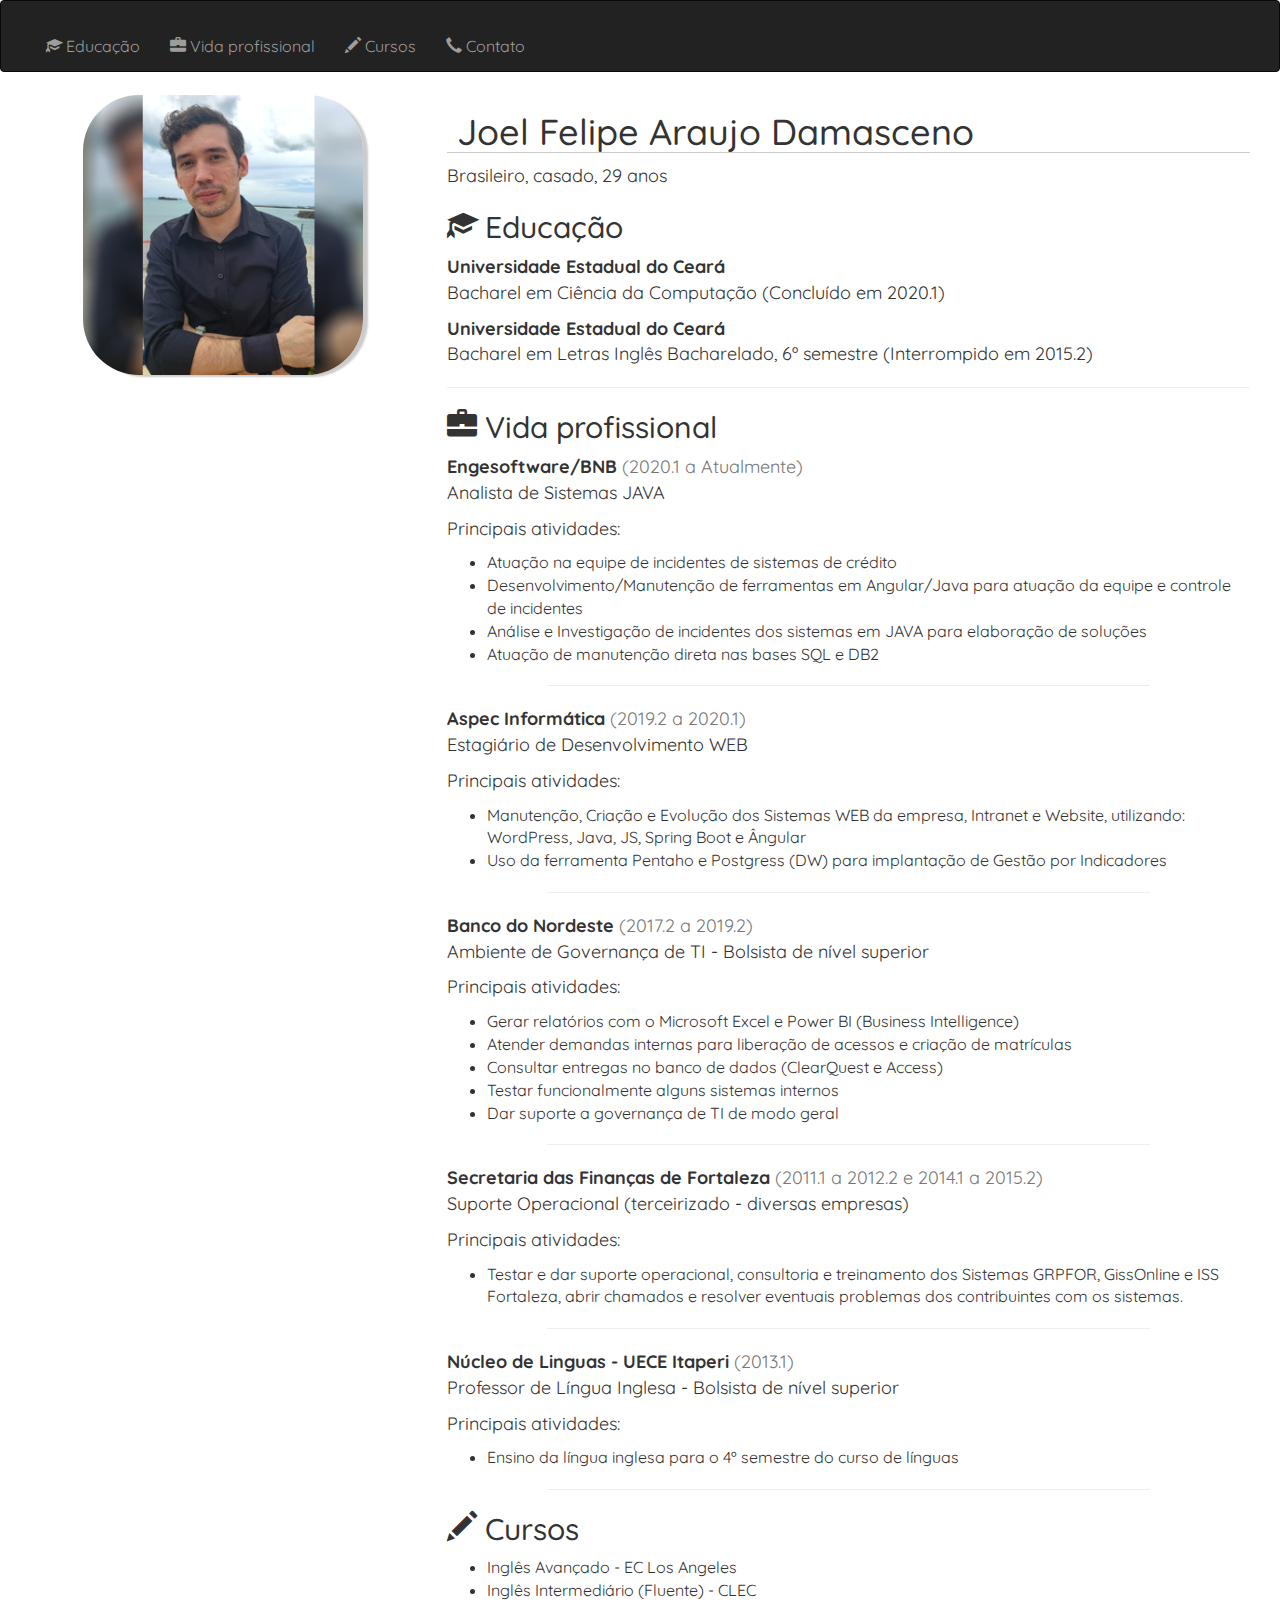
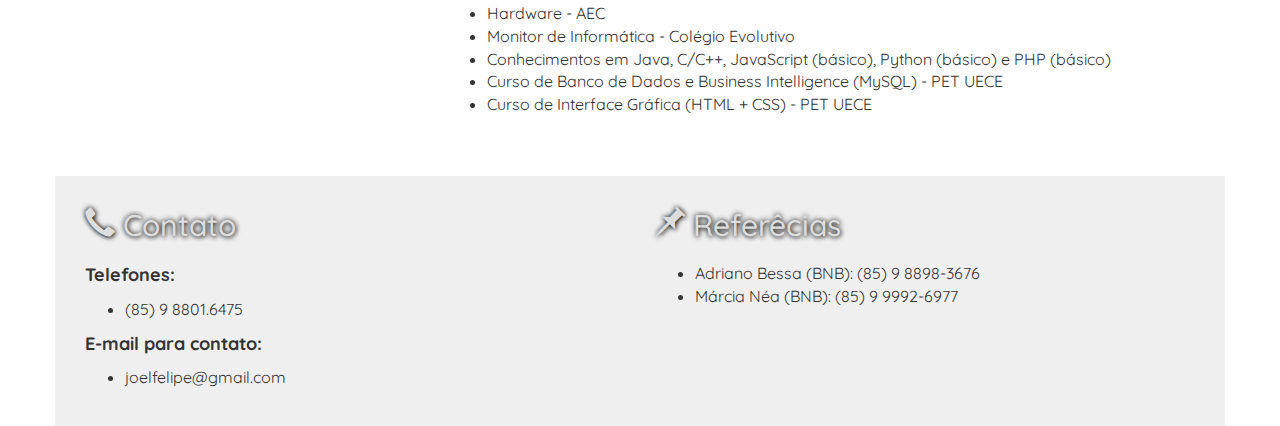
<file: old/index.html>
<!DOCTYPE html>
<html>
	<head>
		<meta charset="utf-8">
		<!--Início do Currículo-->
		<title>Currículo Joel Felipe Araujo Damasceno</title>
		<script src="https://ajax.googleapis.com/ajax/libs/jquery/3.2.1/jquery.min.js"></script>
		<link href="https://fonts.googleapis.com/css?family=Advent+Pro|Oswald|Quicksand" rel="stylesheet">
		<link href="css/bootstrap.min.css" rel="stylesheet">
		<link href="css/main.css" rel="stylesheet">
		<link href="css/footer.css" rel="stylesheet">
		<script src="js/bootstrap.js"></script>
		<meta charset="utf-8">
		<meta name="viewport" content="width=device-width, initial-scale=1">
		<link rel="stylesheet" href="https://maxcdn.bootstrapcdn.com/bootstrap/3.3.7/css/bootstrap.min.css">
		<script src="https://ajax.googleapis.com/ajax/libs/jquery/3.3.1/jquery.min.js"></script>
		<script src="https://maxcdn.bootstrapcdn.com/bootstrap/3.3.7/js/bootstrap.min.js"></script>
		<style>
			body {
			  position: relative; 
			}
			.affix {
			  top:0;
			  width: 100%;
			  z-index: 9999 !important;
			}
			.navbar {
			  margin-bottom: 0px;
			}

			.affix ~ .container-fluid {
			 position: relative;
			 top: 50px;
			}
			#section1 {padding-top:50px;height:500px;color: #fff; background-color: #1E88E5;}
			#section2 {padding-top:50px;height:500px;color: #fff; background-color: #673ab7;}
			#section3 {padding-top:50px;height:500px;color: #fff; background-color: #ff9800;}
			#section41 {padding-top:50px;height:500px;color: #fff; background-color: #00bcd4;}
			#section42 {padding-top:50px;height:500px;color: #fff; background-color: #009688;}
		 </style>
		
	</head>
	<body>
		<header class="container">
		</header>
		<nav class="navbar navbar-inverse" data-spy="fix" data-offset-top="400">
		  <div class="container-fluid">
			<div class="navbar-header">
				<button type="button" class="navbar-toggle" data-toggle="collapse" data-target="#myNavbar">
					<span class="icon-bar"></span>
					<span class="icon-bar"></span>
					<span class="icon-bar"></span>			  
			  </button>
			</div>
			<div>
			  <div class="collapse navbar-collapse" id="myNavbar">
				<ul class="nav navbar-nav">
				  <li><a href="#educacao"><span class="glyphicon glyphicon-education"></span> Educação</a></li>
				  <li><a href="#profissional"><span class="glyphicon glyphicon-briefcase"></span> Vida profissional</a></li>
				  <li><a href="#cursos"><span class="glyphicon glyphicon-pencil"></span> Cursos</a></li>
				  <li><a href="#contato"><span class="glyphicon glyphicon-earphone"></span> Contato</a></li>
				</ul>
			  </div>
			</div>
		  </div>
		</nav>
		
		
		<div id="principal" class="container-fluid">
			<div id="container-img" class="col-md-4">
				<img src="img/foto linkedin.png" alt="Foto Joel Felipe" title="Foto Joel Felipe" /> <br/>
			</div>
			<div class="col-md-8">
				<h1>Joel Felipe Araujo Damasceno</h1>
				<p>Brasileiro, casado, 29 anos</p>
				<section id="educacao">
					<h2><span class="glyphicon glyphicon-education"></span> Educação</h2>
					<p><strong>Universidade Estadual do Ceará</strong><br/>Bacharel em Ciência da Computação (Concluído em 2020.1)</p>
					<p><strong>Universidade Estadual do Ceará</strong><br/>Bacharel em Letras Inglês Bacharelado, 6º semestre (Interrompido em 2015.2)</p>
					
				</section>
				<hr/>
				<section id="profissional">
					<h2><span class="glyphicon glyphicon-briefcase"></span> Vida profissional</h2>
					<p>
						<strong>Engesoftware/BNB</strong><span class="data"> (2020.1 a Atualmente)</span>
						<br/>Analista de Sistemas JAVA
					</p>
					<p>
						Principais atividades:
						<ul>
							<li>Atuação na equipe de incidentes de sistemas de crédito</li>
							<li>Desenvolvimento/Manutenção de ferramentas em Angular/Java para atuação da equipe e controle de incidentes</li>
							<li>Análise e Investigação de incidentes dos sistemas em JAVA para elaboração de soluções</li>
							<li>Atuação de manutenção direta nas bases SQL e DB2</li>
						</ul>
					</p>
					<hr/>
					<p>
						<strong>Aspec Informática</strong><span class="data"> (2019.2 a 2020.1)</span>
						<br/>Estagiário de Desenvolvimento WEB
					</p>
					<p>
						Principais atividades:
						<ul>
							<li>Manutenção, Criação e Evolução dos Sistemas WEB da empresa, Intranet e Website, utilizando: WordPress, Java, JS, Spring Boot e Ângular</li>
							<li>Uso da ferramenta Pentaho e Postgress (DW) para implantação de Gestão por Indicadores</li>
						</ul>
					</p>
					<hr/>
					<p>
						<strong>Banco do Nordeste</strong><span class="data"> (2017.2 a 2019.2)</span>
						<br/>Ambiente de Governança de TI - Bolsista de nível superior
					</p>
					<p>
						Principais atividades:
						<ul>
							<li>Gerar relatórios com o Microsoft Excel e Power BI (Business Intelligence)</li>
							<li>Atender demandas internas para liberação de acessos e criação de matrículas</li>
							<li>Consultar entregas no banco de dados (ClearQuest e Access)</li>
							<li>Testar funcionalmente alguns sistemas internos</li>
							<li>Dar suporte a governança de TI de modo geral</li>
						</ul>
					</p>
					<hr/>
					<p>
						<strong>Secretaria das Finanças de Fortaleza</strong><span class="data"> (2011.1 a 2012.2 e 2014.1 a 2015.2)</span>
						<br/>Suporte Operacional (terceirizado - diversas empresas)
					</p>
					<p>Principais atividades:</p>
					<ul>
						<li>Testar e dar suporte operacional, consultoria e treinamento dos Sistemas GRPFOR, GissOnline e ISS Fortaleza, abrir chamados e resolver eventuais problemas dos contribuintes com os sistemas.</li>
					</ul>
					<hr/>
					<p>
						<strong>Núcleo de Linguas - UECE Itaperi</strong><span class="data"> (2013.1)</span>
						<br/>Professor de Língua Inglesa - Bolsista de nível superior
					</p>
					<p>
						Principais atividades:
						<ul>
							<li>Ensino da língua inglesa para o 4º semestre do curso de línguas</li>
						</ul>
					</p>
					<hr/>

				</section>
				<section id="cursos">
					<h2><span class="glyphicon glyphicon-pencil"></span> Cursos</h2>
					<ul>
						<li>Inglês Avançado - EC Los Angeles</li>
						<li>Inglês Intermediário (Fluente) - CLEC</li>
						<li>Hardware - AEC</li>
						<li>Monitor de Informática - Colégio Evolutivo</li>
						<li>Conhecimentos em Java, C/C++, JavaScript (básico), Python (básico) e PHP (básico)</li>
						<li>Curso de Banco de Dados e Business Intelligence (MySQL) - PET UECE</li>
						<li>Curso de Interface Gráfica (HTML + CSS) - PET UECE</li>
					</ul>
				</section> 
			</div>
		</div>
		<footer id="contato" class="container">
			<div class="col-md-6">
				<h2><span class="glyphicon glyphicon-earphone"></span> Contato</h2>
				<p>
					<strong>Telefones: </strong>
					<ul>
						<li>(85) 9 8801.6475</li>
					</ul>

				</p>
				<p>
					<strong>E-mail para contato: </strong>
					<ul>
						<li>joelfelipe@gmail.com</li>
					</ul>
				</p>
			</div>
			<div class="col-md-6">
				<h2><span class="glyphicon glyphicon-pushpin"></span> Referêcias</h2>
				<ul>
					<li>Adriano Bessa (BNB): (85) 9 8898-3676</li>
					<li>Márcia Néa (BNB): (85) 9 9992-6977</li>
				</ul>
			</div>
		</footer>
	</body>
</html>
</file>
<file: old/css/main.css>
* {
	transition-duration: .3s;
	font-family: 'Quicksand', sans-serif;
}

p {
	font-size: 18px;
}

#container-img{
	text-align: center;
}

#principal {
	padding-top: 20px;
}

#principal img {
	width: 20em;
	border-radius: 20%;
	box-shadow: 5px 2px 2px #ccc;
	margin: 3px 0px;
}

li {
	font-size: 16px;
}

h1, h2, h3, h4, h5, h6 {
	font-family: 'Oswald', sans-serif;
}

h1 {
	font-size: 3em;
	border-bottom: solid 1px #ccc;
	padding-left: 10px;
}

nav {
	padding-top: 20px;
}

nav a:not(:first-child){

}

.data {
	color: #777;
}

section hr {
	margin: 20px 100px;
}

@media only screen and (max-width: 500px) {
	#principal img {
		width: 100%;
		border-radius: 0px;
	}
}


@media only screen and (max-width: 500px) {
	nav a {

	}
}
</file>
<file: old/css/footer.css>
footer {
	min-height: 250px;
	background-color: #efefef;
	margin-top: 50px;
	padding: 10px;
}

footer h2 {
	color: #ddd;
	text-shadow: 1px 1px 5px #000, -1px -1px 5px #888;
	padding-bottom: 10px;
}
</file>
